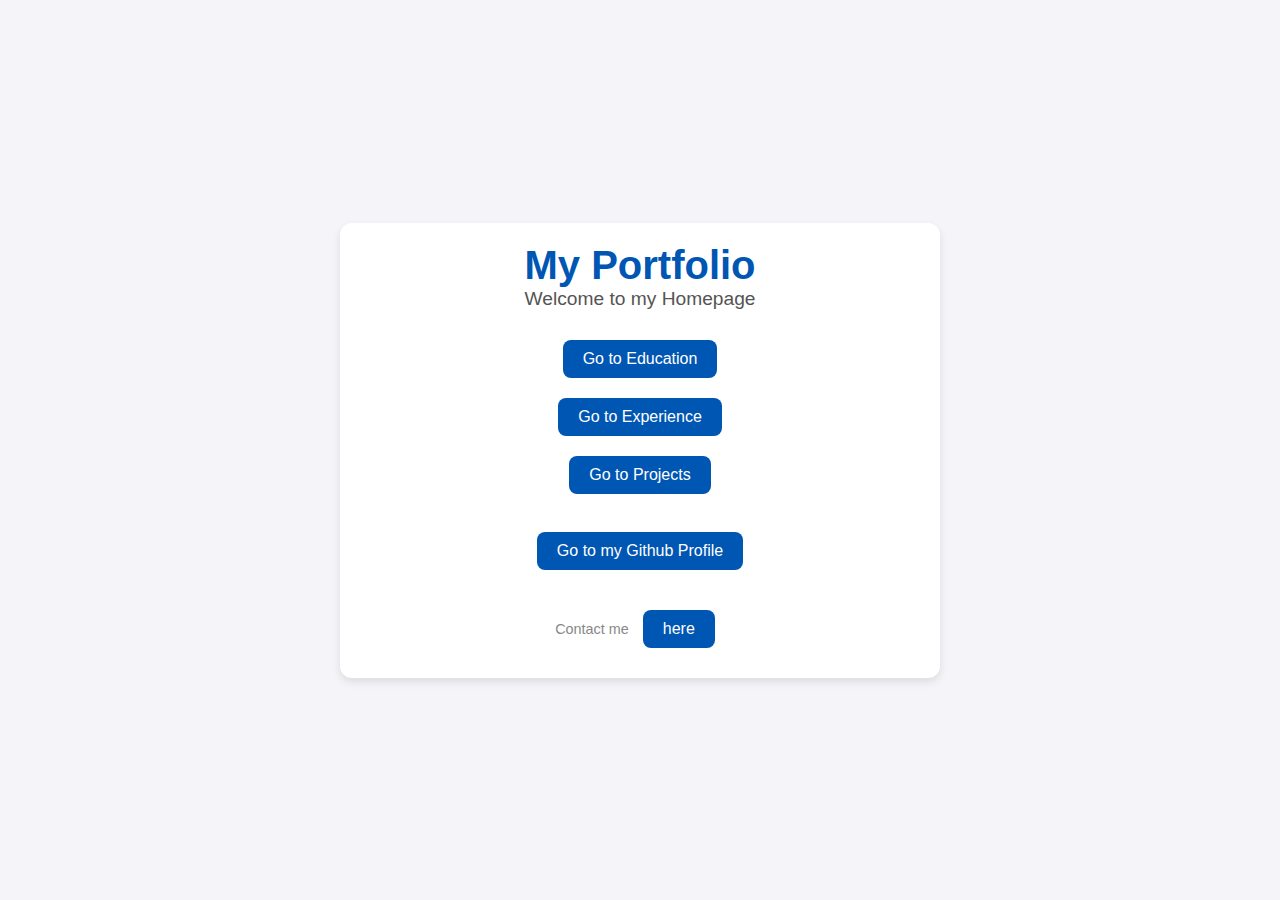
<file: index.html>
<!DOCTYPE html>
<html lang="en">
<head>
  <meta charset="UTF-8">
  <meta name="viewport" content="width=device-width, initial-scale=1.0">
  <title>My Portfolio</title>
  <link rel="stylesheet" href="styles.css">
</head>
<body>
  <main>
    <header>
      <h1>My Portfolio</h1>
      <p>Welcome to my Homepage</p>
    </header>
    <div>
      <a  href="/education.html">Go to Education</a><br>
      <a href="/experience.html">Go to Experience</a><br>
      <a href="/projects.html">Go to Projects</a><br>
    </div><br>
    <a  href="https://github.com/Soumyojit-Datta">Go to my Github Profile</a>
    <footer>
      <p>Contact me <a href="mailto:soumyojitdatta.1812@gmail.com">here</a></p>
    </footer>
  </main>
</body>
</html>
</file>
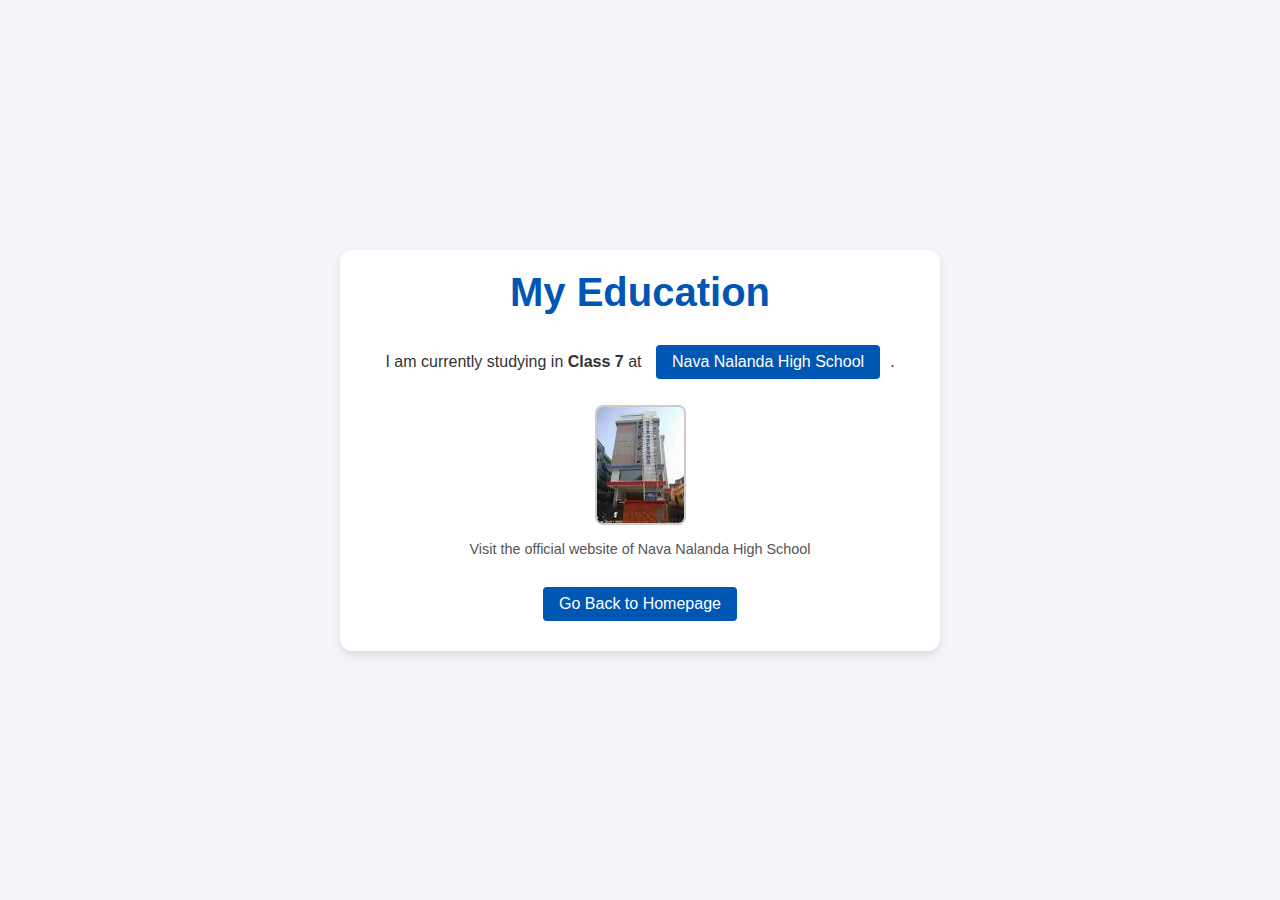
<file: education.html>
<!DOCTYPE html>
<html lang="en">
<head>
    <meta charset="UTF-8">
    <meta name="viewport" content="width=device-width, initial-scale=1.0">
    <title>Education</title>
    <link rel="stylesheet" href="styles.css">
</head>
<body>
   <main>
       <header>
           <h1>My Education</h1>
       </header>
       <section>
           <p>I am currently studying in <strong>Class 7</strong> at <a href="https://navanalandapublicschool.in/" class="button-link" target="_blank">Nava Nalanda High School</a>.</p>
           <figure>
               <img src="[data-uri]" 
                    alt="Nava Nalanda High School logo" class="school-logo">
               <figcaption>Visit the official website of Nava Nalanda High School</figcaption>
           </figure>
       </section>
       <footer>
           <nav>
               <a href="/index.html" class="button-link">Go Back to Homepage</a>
           </nav>
       </footer>
   </main>
</body>
</html>
</file>
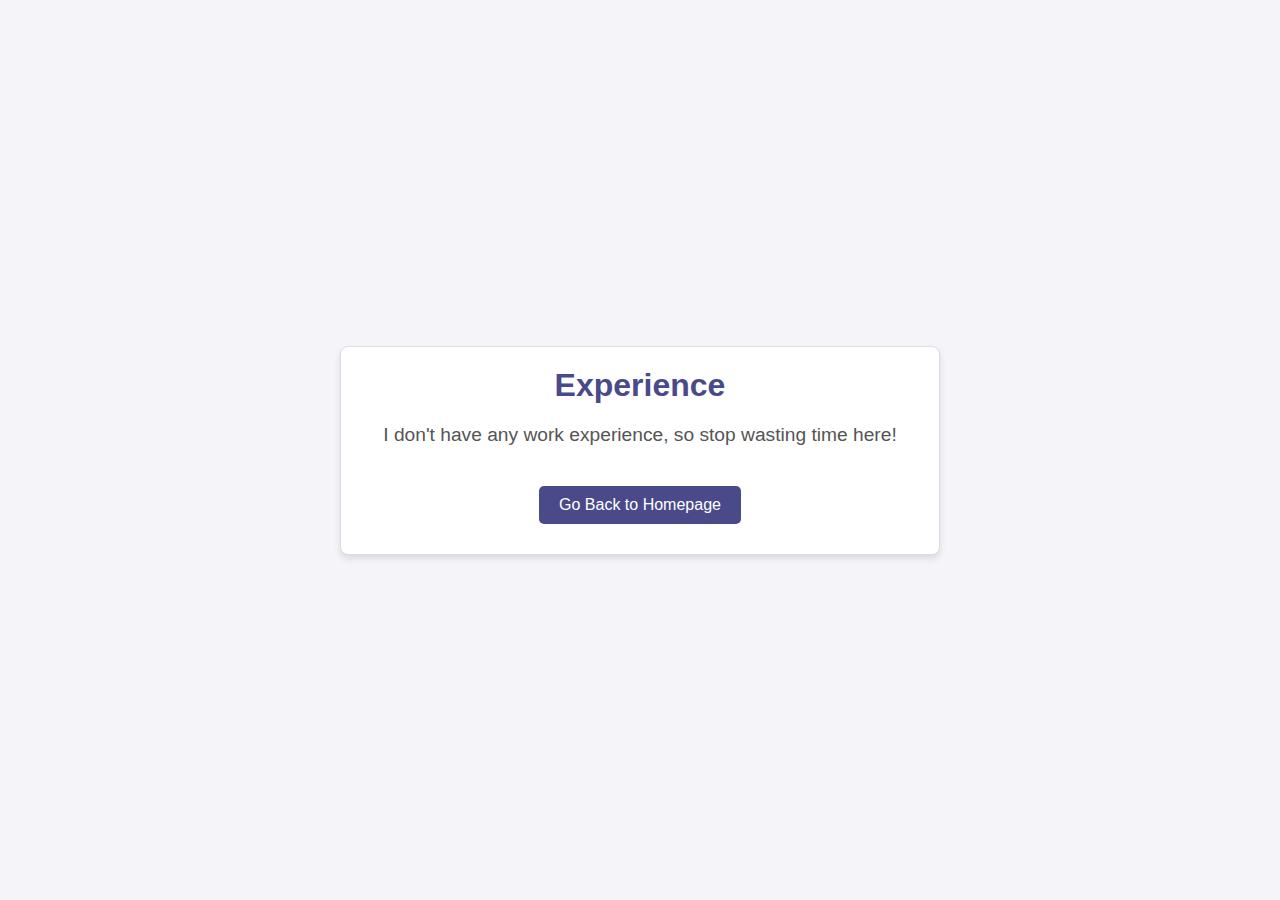
<file: experience.html>
<!DOCTYPE html>
<html lang="en">
<head>
    <meta charset="UTF-8">
    <meta name="viewport" content="width=device-width, initial-scale=1.0">
    <title>Experience</title>
    <link rel="stylesheet" href="styles.css">
</head>
<body>
    <main class="content-container">
        <header class="page-header">
            <h1 class="title">Experience</h1>
        </header>
        <section class="message-box">
            <p class="message">I don't have any work experience, so stop wasting time here!</p>
        </section>
        <footer class="footer">
            <a href="/index.html" class="button-link">Go Back to Homepage</a>
        </footer>
    </main>
</body>
</html>
</file>
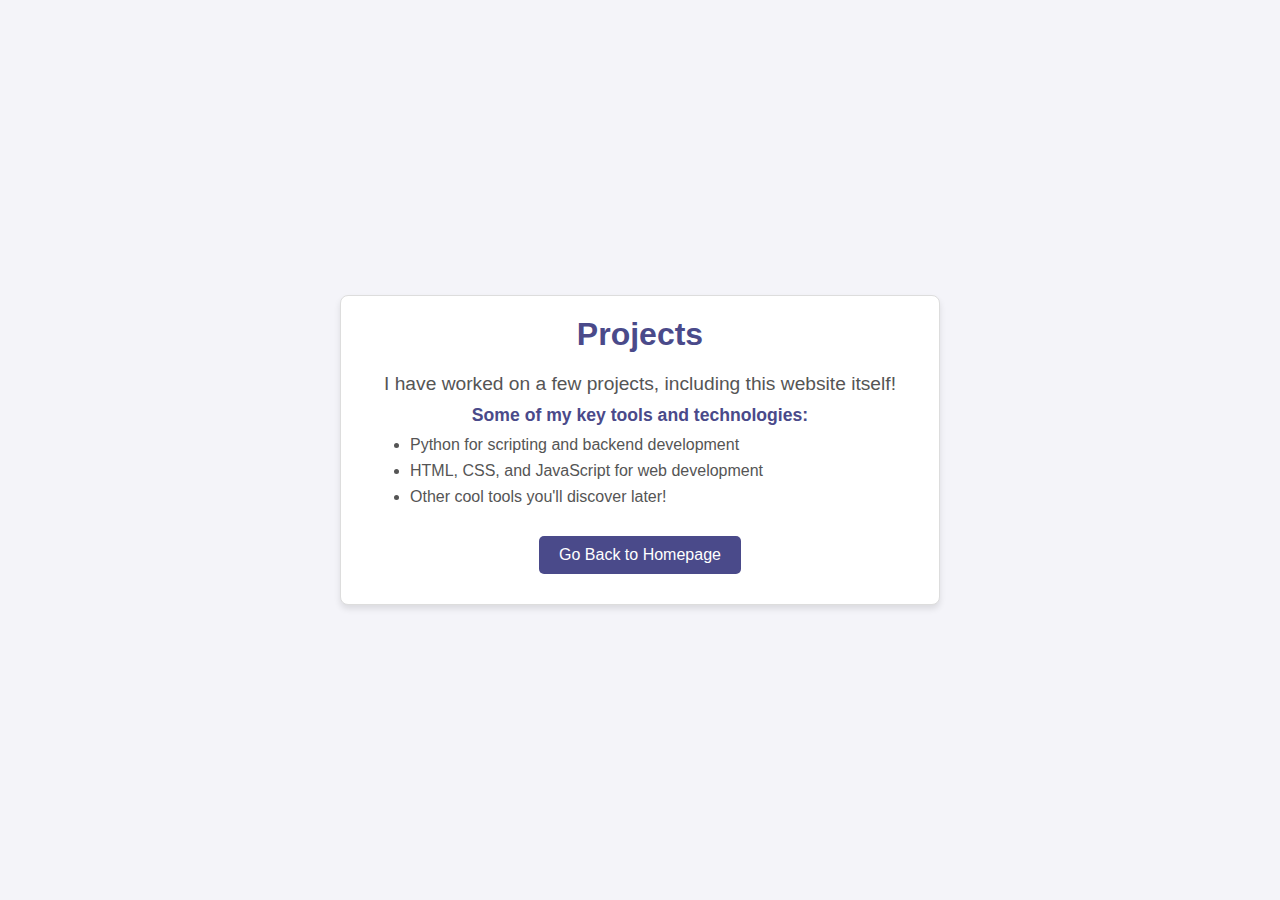
<file: projects.html>
<!DOCTYPE html>
<html lang="en">
<head>
    <meta charset="UTF-8">
    <meta name="viewport" content="width=device-width, initial-scale=1.0">
    <title>Projects</title>
    <link rel="stylesheet" href="styles.css">
</head>
<body>
    <main class="content-container">
        <header class="page-header">
            <h1 class="title">Projects</h1>
        </header>
        <section class="projects-section">
            <p class="intro-text">I have worked on a few projects, including this website itself!</p>
            <p class="project-highlight">Some of my key tools and technologies:</p>
            <ul class="project-list">
                <li>Python for scripting and backend development</li>
                <li>HTML, CSS, and JavaScript for web development</li>
                <li>Other cool tools you'll discover later!</li>
            </ul>
        </section>
        <footer class="footer">
            <a href="/index.html" class="button-link">Go Back to Homepage</a>
        </footer>
    </main>
</body>
</html>
</file>
<file: styles.css>
* {
    margin: 0;
    padding: 0;
    box-sizing: border-box;
    }

body {
    font-family: Arial, sans-serif;
    margin: 0;
    padding: 0;
    display: flex;
    align-items: center;
    justify-content: center;
    min-height: 100vh;
    background-color: #f4f4f9;
    color: #333;
}

main {
    background: #fff;
    border-radius: 12px;
    box-shadow: 0 4px 8px rgba(0, 0, 0, 0.1);
    max-width: 600px;
    width: 100%;
    padding: 20px;
    text-align: center;
}

header {
    margin-bottom: 20px;
}

header h1 {
    font-size: 2.5rem;
    color: #0056b3; 
}

header p {
    font-size: 1.2rem;
    color: #555;
}

a {
    display: inline-block;
    margin: 10px;
    padding: 10px 20px;
    font-size: 1rem;
    color: #fff;
    background: #0056b3;
    border-radius: 8px;
    text-decoration: none;
    transition: background-color 0.3s ease;
}

a:hover {
    background-color: #003d80;
}

footer {
    margin-top: 20px;
    font-size: 0.9rem;
    color: #888;
}

footer a {
    color: #ffffff;
    text-decoration: none;
}

footer a:hover {
    text-decoration: underline;
}

.school-logo {
    max-width: 100%;
    height: auto;
    display: block;
    margin: 1em auto;
    border: 2px solid #ccc;
    border-radius: 8px;
}

.button-link {
    display: inline-block;
    padding: 0.5em 1em;
    background-color:#0056b3 ;
    color: #fff;
    text-decoration: none;
    border-radius: 4px;
    transition: background-color 0.3s ease;
    text-align: center;
}

.button-link:hover {
    background-color: #003d80;
}

figure {
    text-align: center;
    margin: 1em 0;
}

figcaption {
    font-size: 0.9em;
    color: #555;
    margin-top: 0.5em;
}
.content-container {
    text-align: center;
    padding: 20px;
    background: #fff;
    border: 1px solid #ddd;
    border-radius: 8px;
    box-shadow: 0 4px 6px rgba(0, 0, 0, 0.1);
    max-width: 600px;
    width: 90%;
}

.page-header .title {
    font-size: 2rem;
    color: #4a4a8a;
    margin-bottom: 15px;
}

.message-box .message {
    font-size: 1.2rem;
    color: #555;
    margin-bottom: 30px;
}

.footer .button-link {
    display: inline-block;
    padding: 10px 20px;
    background-color: #4a4a8a;
    color: #fff;
    text-decoration: none;
    font-size: 1rem;
    border-radius: 5px;
    transition: background-color 0.3s ease;
}

.footer .button-link:hover {
    background-color: #37376e;
}

.contact-button {
    display: inline-block;
    padding: 10px 20px;
    background-color: #ff69b4; /* Soft pink color */
    color: #fff; /* White text */
    text-decoration: none;
    font-size: 1rem;
    font-weight: bold;
    border: none;
    border-radius: 5px;
    transition: background-color 0.3s ease, transform 0.2s ease;
}

.contact-button:hover {
    background-color: #ff1493; /* Slightly darker pink on hover */
    transform: scale(1.05); /* Adds a slight zoom effect */
}

.contact-button:active {
    background-color: #d0137a; /* Darker pink when pressed */
    transform: scale(0.95); /* Slight shrink on click */
}

.projects-section {
    margin: 20px 0;
}

.intro-text {
    font-size: 1.2rem;
    color: #555;
    margin-bottom: 10px;
}

.project-highlight {
    font-size: 1.1rem;
    color: #4a4a8a;
    margin-bottom: 10px;
    font-weight: bold;
}

.project-list {
    list-style-type: disc;
    padding-left: 20px;
    text-align: left;
    margin: 0 auto;
    max-width: 500px;
    color: #555;
}

.project-list li {
    margin-bottom: 8px;
}
</file>
